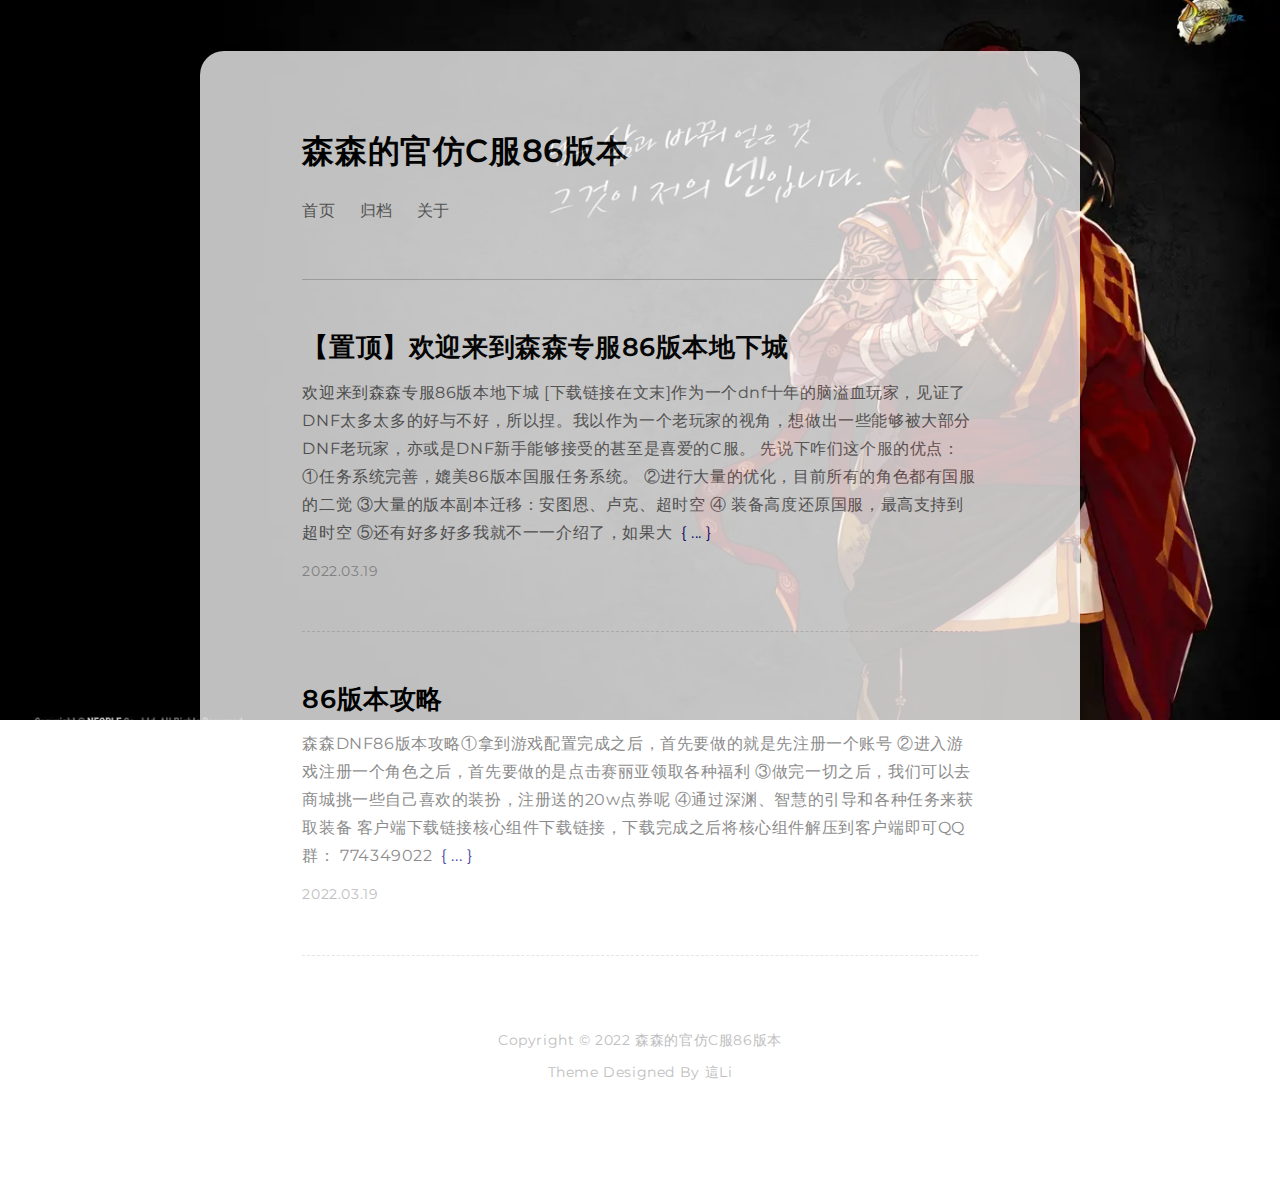
<file: index.html>
<!DOCTYPE html>
<html>
    <head>
    <meta charset="utf-8">
    <meta content="width=device-width, initial-scale=1.0, maximum-scale=1.0, user-scalable=no, viewport-fit=cover" name="viewport" />
    <link rel="alternate icon" type="image/png" href="/img/favicon.png">
    <title>森森的官仿C服86版本 | </title>
    
<link rel="stylesheet" href="/css/reset.css">

    
<link rel="stylesheet" href="/css/style.css">

    
<link rel="stylesheet" href="/css/markdown.css">

    
<link rel="stylesheet" href="/css/fonts.css">

<meta name="generator" content="Hexo 6.1.0"></head>
    <body>
        <div class="paper">
            <div class="paper-main">
                
                    <div class="header">
    <a class="logo" href="/">森森的官仿C服86版本</a>
    <ul class="nav">
        
        <li><a href="/">首页</a></li>
        
        <li><a href="/archives">归档</a></li>
        
        <li><a href="/about">关于</a></li>
        
    </ul>
</div>
                
                <div class="post-list">
    
    <div class="post">
        <a class="post-title" href="/2022/03/19/%E5%AE%A3%E4%BC%A0/">【置顶】欢迎来到森森专服86版本地下城</a>
        <div class="post-except">
            欢迎来到森森专服86版本地下城 [下载链接在文末]作为一个dnf十年的脑溢血玩家，见证了DNF太多太多的好与不好，所以捏。我以作为一个老玩家的视角，想做出一些能够被大部分DNF老玩家，亦或是DNF新手能够接受的甚至是喜爱的C服。  
先说下咋们这个服的优点：  
①任务系统完善，媲美86版本国服任务系统。 
②进行大量的优化，目前所有的角色都有国服的二觉
③大量的版本副本迁移：安图恩、卢克、超时空
④ 装备高度还原国服，最高支持到超时空
⑤还有好多好多我就不一一介绍了，如果大
            <a class="read-more" href="/2022/03/19/%E5%AE%A3%E4%BC%A0/"> ... </a>
        </div>
        <div class="post-date">2022.03.19</div>
    </div>
    
    <div class="post">
        <a class="post-title" href="/2022/03/19/%E6%94%BB%E7%95%A5/">86版本攻略</a>
        <div class="post-except">
            森森DNF86版本攻略①拿到游戏配置完成之后，首先要做的就是先注册一个账号
②进入游戏注册一个角色之后，首先要做的是点击赛丽亚领取各种福利

 

③做完一切之后，我们可以去商城挑一些自己喜欢的装扮，注册送的20w点券呢
④通过深渊、智慧的引导和各种任务来获取装备

客户端下载链接核心组件下载链接，下载完成之后将核心组件解压到客户端即可QQ群： 774349022
            <a class="read-more" href="/2022/03/19/%E6%94%BB%E7%95%A5/"> ... </a>
        </div>
        <div class="post-date">2022.03.19</div>
    </div>
    
</div>

                <div class="footer">
    <span>Copyright © 2022 森森的官仿C服86版本</span>
    <span>Theme Designed By <a target="_blank" href="https://zheli.design/one-paper">這Li</a></span>
</div>


<link rel="stylesheet" href="/css/a11y-dark.min.css">


<script src="/js/highlight.min.js"></script>


<script src="/js/highlightjs-line-numbers.js"></script>


<script>
    hljs.initHighlightingOnLoad();
    hljs.initLineNumbersOnLoad();
</script>

            </div>
        </div>
    </body>
</html>
</file>
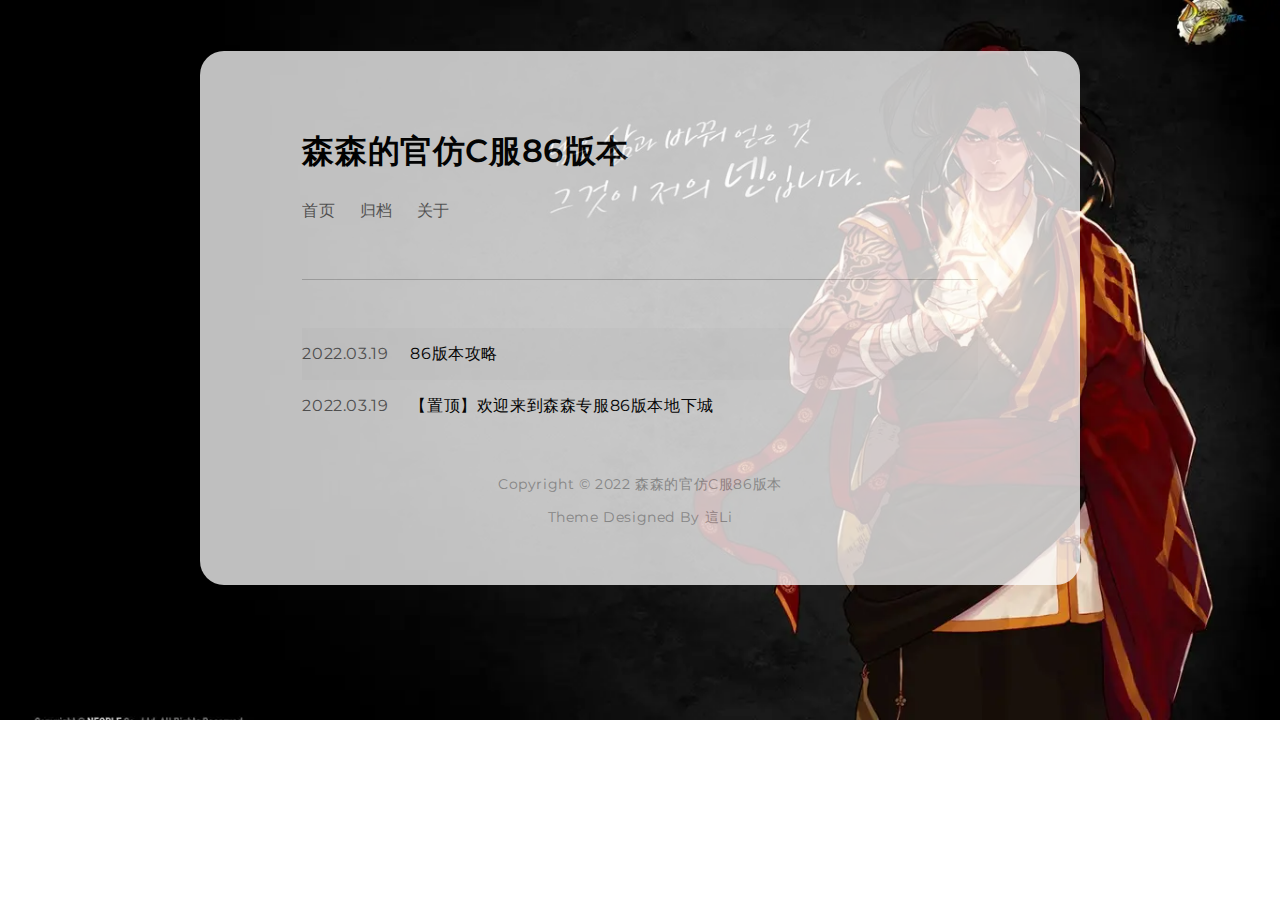
<file: archives/index.html>
<!DOCTYPE html>
<html>
    <head>
    <meta charset="utf-8">
    <meta content="width=device-width, initial-scale=1.0, maximum-scale=1.0, user-scalable=no, viewport-fit=cover" name="viewport" />
    <link rel="alternate icon" type="image/png" href="/img/favicon.png">
    <title>森森的官仿C服86版本 | </title>
    
<link rel="stylesheet" href="/css/reset.css">

    
<link rel="stylesheet" href="/css/style.css">

    
<link rel="stylesheet" href="/css/markdown.css">

    
<link rel="stylesheet" href="/css/fonts.css">

<meta name="generator" content="Hexo 6.1.0"></head>
    <body>
        <div class="paper">
            <div class="paper-main">
                
                    <div class="header">
    <a class="logo" href="/">森森的官仿C服86版本</a>
    <ul class="nav">
        
        <li><a href="/">首页</a></li>
        
        <li><a href="/archives">归档</a></li>
        
        <li><a href="/about">关于</a></li>
        
    </ul>
</div>
                
                <div class="archive-list">
    <ul class="archive">
        
        <li>
            <span class="archive-date">2022.03.19</span>
            <div class="archive-main">
                <a class="archive-title" href="/2022/03/19/%E6%94%BB%E7%95%A5/">86版本攻略</a>
                <!-- <a class="read-more" href="/2022/03/19/%E6%94%BB%E7%95%A5/"> ... </a> -->
            </div>
        </li>
        
        <li>
            <span class="archive-date">2022.03.19</span>
            <div class="archive-main">
                <a class="archive-title" href="/2022/03/19/%E5%AE%A3%E4%BC%A0/">【置顶】欢迎来到森森专服86版本地下城</a>
                <!-- <a class="read-more" href="/2022/03/19/%E5%AE%A3%E4%BC%A0/"> ... </a> -->
            </div>
        </li>
        
    </ul>
</div>

                <div class="footer">
    <span>Copyright © 2022 森森的官仿C服86版本</span>
    <span>Theme Designed By <a target="_blank" href="https://zheli.design/one-paper">這Li</a></span>
</div>


<link rel="stylesheet" href="/css/a11y-dark.min.css">


<script src="/js/highlight.min.js"></script>


<script src="/js/highlightjs-line-numbers.js"></script>


<script>
    hljs.initHighlightingOnLoad();
    hljs.initLineNumbersOnLoad();
</script>

            </div>
        </div>
    </body>
</html>
</file>
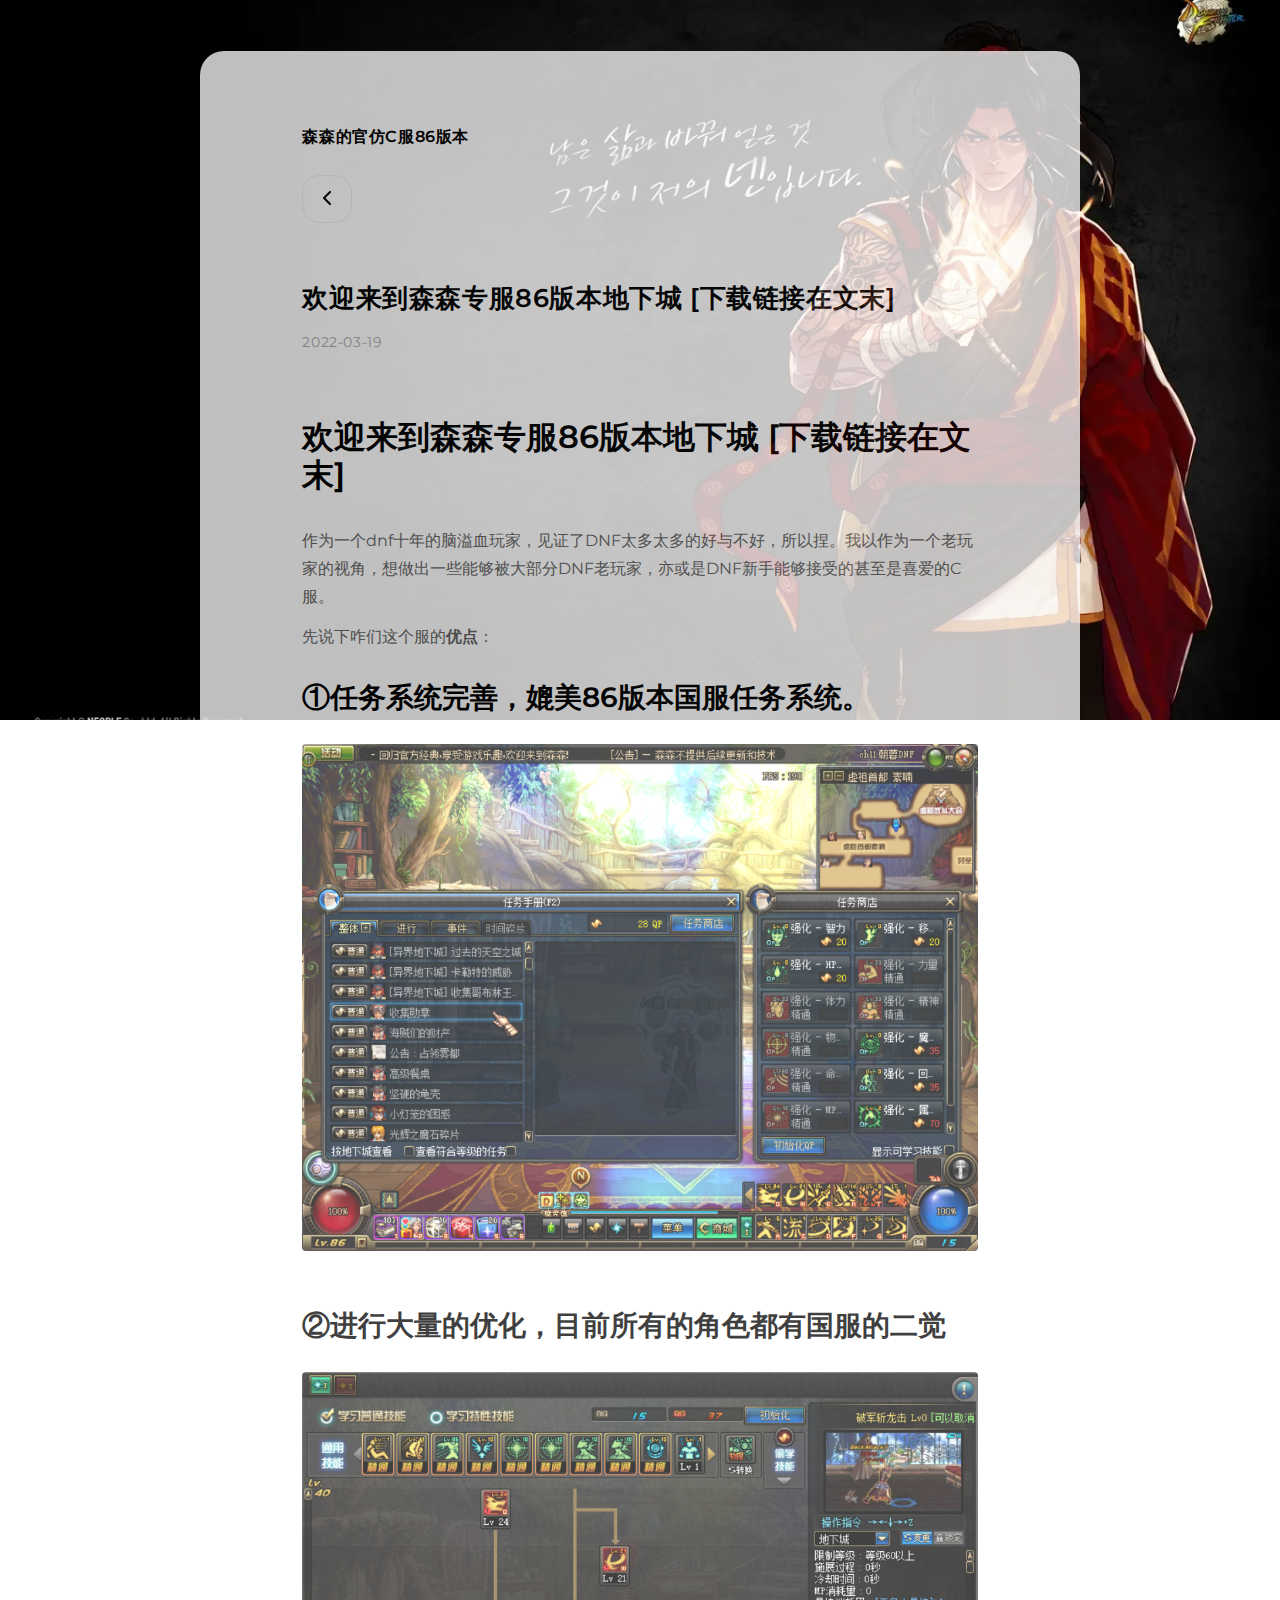
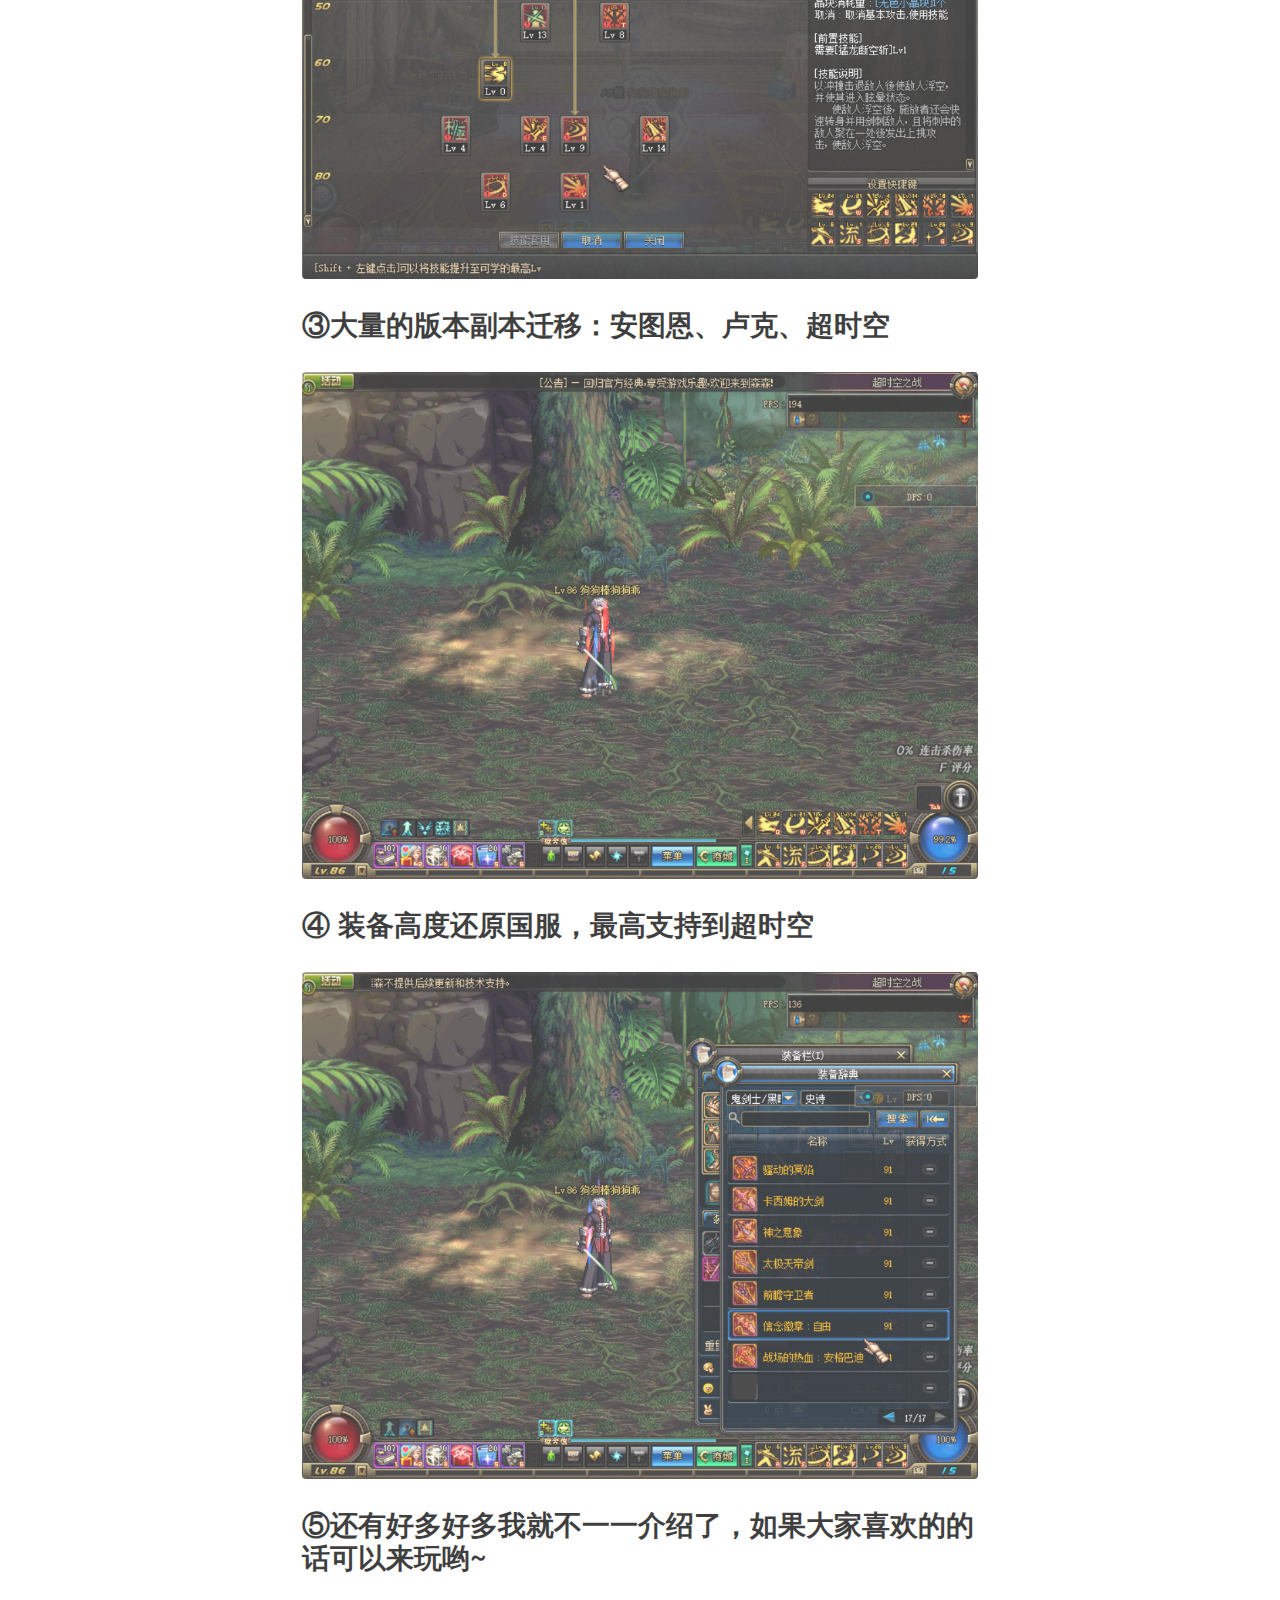
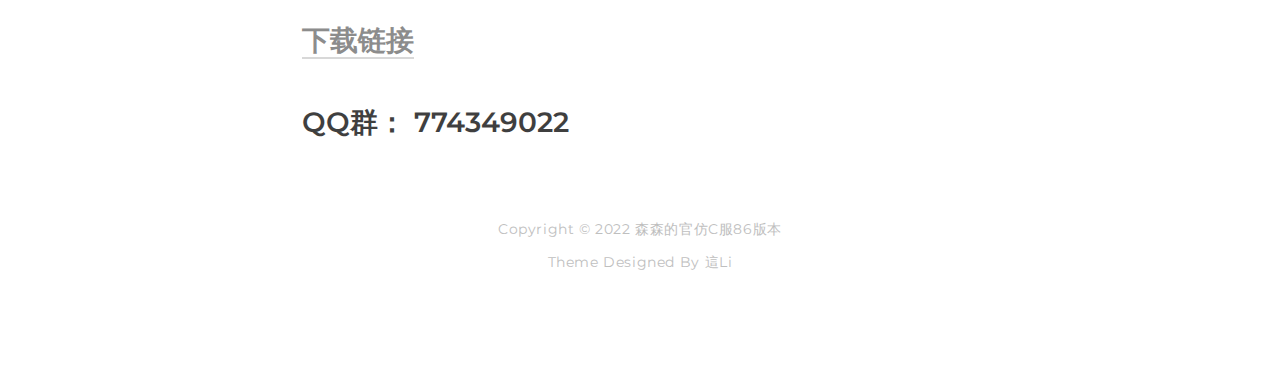
<file: 2022/03/19/DNF/index.html>
<!DOCTYPE html>
<html>
    <head>
    <meta charset="utf-8">
    <meta content="width=device-width, initial-scale=1.0, maximum-scale=1.0, user-scalable=no, viewport-fit=cover" name="viewport" />
    <link rel="alternate icon" type="image/png" href="/img/favicon.png">
    <title>森森的官仿C服86版本 | </title>
    
<link rel="stylesheet" href="/css/reset.css">

    
<link rel="stylesheet" href="/css/style.css">

    
<link rel="stylesheet" href="/css/markdown.css">

    
<link rel="stylesheet" href="/css/fonts.css">

<meta name="generator" content="Hexo 6.1.0"></head>
    <body>
        <div class="paper">
            <div class="paper-main">
                
                    <div class="post-header">
    <a class="logo" href="/">森森的官仿C服86版本</a>
    <a class="go-home" href="/">
        <svg width="8" height="14" viewBox="0 0 8 14">
            <path d="M7 1L1 7l6 6" stroke="#000" stroke-width="2" fill="none" fill-rule="evenodd" stroke-linecap="round" stroke-linejoin="round"/>
        </svg>
    </a>
</div>
                
                <div class="post-main">

    
        <div class="post-main-title">
            欢迎来到森森专服86版本地下城 [下载链接在文末]
        </div>
        <div class="post-meta">
            2022-03-19
        </div>
    

    <div class="post-md">
        <h2 id="欢迎来到森森专服86版本地下城-下载链接在文末"><a href="#欢迎来到森森专服86版本地下城-下载链接在文末" class="headerlink" title="欢迎来到森森专服86版本地下城 [下载链接在文末]"></a>欢迎来到森森专服86版本地下城 [下载链接在文末]</h2><p>作为一个dnf十年的脑溢血玩家，见证了DNF太多太多的好与不好，所以捏。我以作为一个老玩家的视角，想做出一些能够被大部分DNF老玩家，亦或是DNF新手能够接受的甚至是喜爱的C服。  </p>
<p>先说下咋们这个服的<strong>优点</strong>：  </p>
<h3 id="①任务系统完善，媲美86版本国服任务系统。"><a href="#①任务系统完善，媲美86版本国服任务系统。" class="headerlink" title="①任务系统完善，媲美86版本国服任务系统。"></a>①任务系统完善，媲美86版本国服任务系统。</h3><p><img src="/../image/16.png"> </p>
<h3 id="②进行大量的优化，目前所有的角色都有国服的二觉"><a href="#②进行大量的优化，目前所有的角色都有国服的二觉" class="headerlink" title="②进行大量的优化，目前所有的角色都有国服的二觉"></a>②进行大量的优化，目前所有的角色都有国服的二觉</h3><p><img src="/../image/17.png"></p>
<h3 id="③大量的版本副本迁移：安图恩、卢克、超时空"><a href="#③大量的版本副本迁移：安图恩、卢克、超时空" class="headerlink" title="③大量的版本副本迁移：安图恩、卢克、超时空"></a>③大量的版本副本迁移：安图恩、卢克、超时空</h3><p><img src="/../image/18.png"></p>
<h3 id="④-装备高度还原国服，最高支持到超时空"><a href="#④-装备高度还原国服，最高支持到超时空" class="headerlink" title="④ 装备高度还原国服，最高支持到超时空"></a>④ 装备高度还原国服，最高支持到超时空</h3><p><img src="/../image/19.png"></p>
<h3 id="⑤还有好多好多我就不一一介绍了，如果大家喜欢的的话可以来玩哟"><a href="#⑤还有好多好多我就不一一介绍了，如果大家喜欢的的话可以来玩哟" class="headerlink" title="⑤还有好多好多我就不一一介绍了，如果大家喜欢的的话可以来玩哟~"></a>⑤还有好多好多我就不一一介绍了，如果大家喜欢的的话可以来玩哟~</h3><h3 id="下载链接"><a href="#下载链接" class="headerlink" title="下载链接"></a><a href="">下载链接</a></h3><h3 id="QQ群：-774349022"><a href="#QQ群：-774349022" class="headerlink" title="QQ群： 774349022"></a>QQ群： 774349022</h3>
    </div>

</div>
                <div class="footer">
    <span>Copyright © 2022 森森的官仿C服86版本</span>
    <span>Theme Designed By <a target="_blank" href="https://zheli.design/one-paper">這Li</a></span>
</div>


<link rel="stylesheet" href="/css/a11y-dark.min.css">


<script src="/js/highlight.min.js"></script>


<script src="/js/highlightjs-line-numbers.js"></script>


<script>
    hljs.initHighlightingOnLoad();
    hljs.initLineNumbersOnLoad();
</script>

            </div>
        </div>
    </body>
</html>
</file>
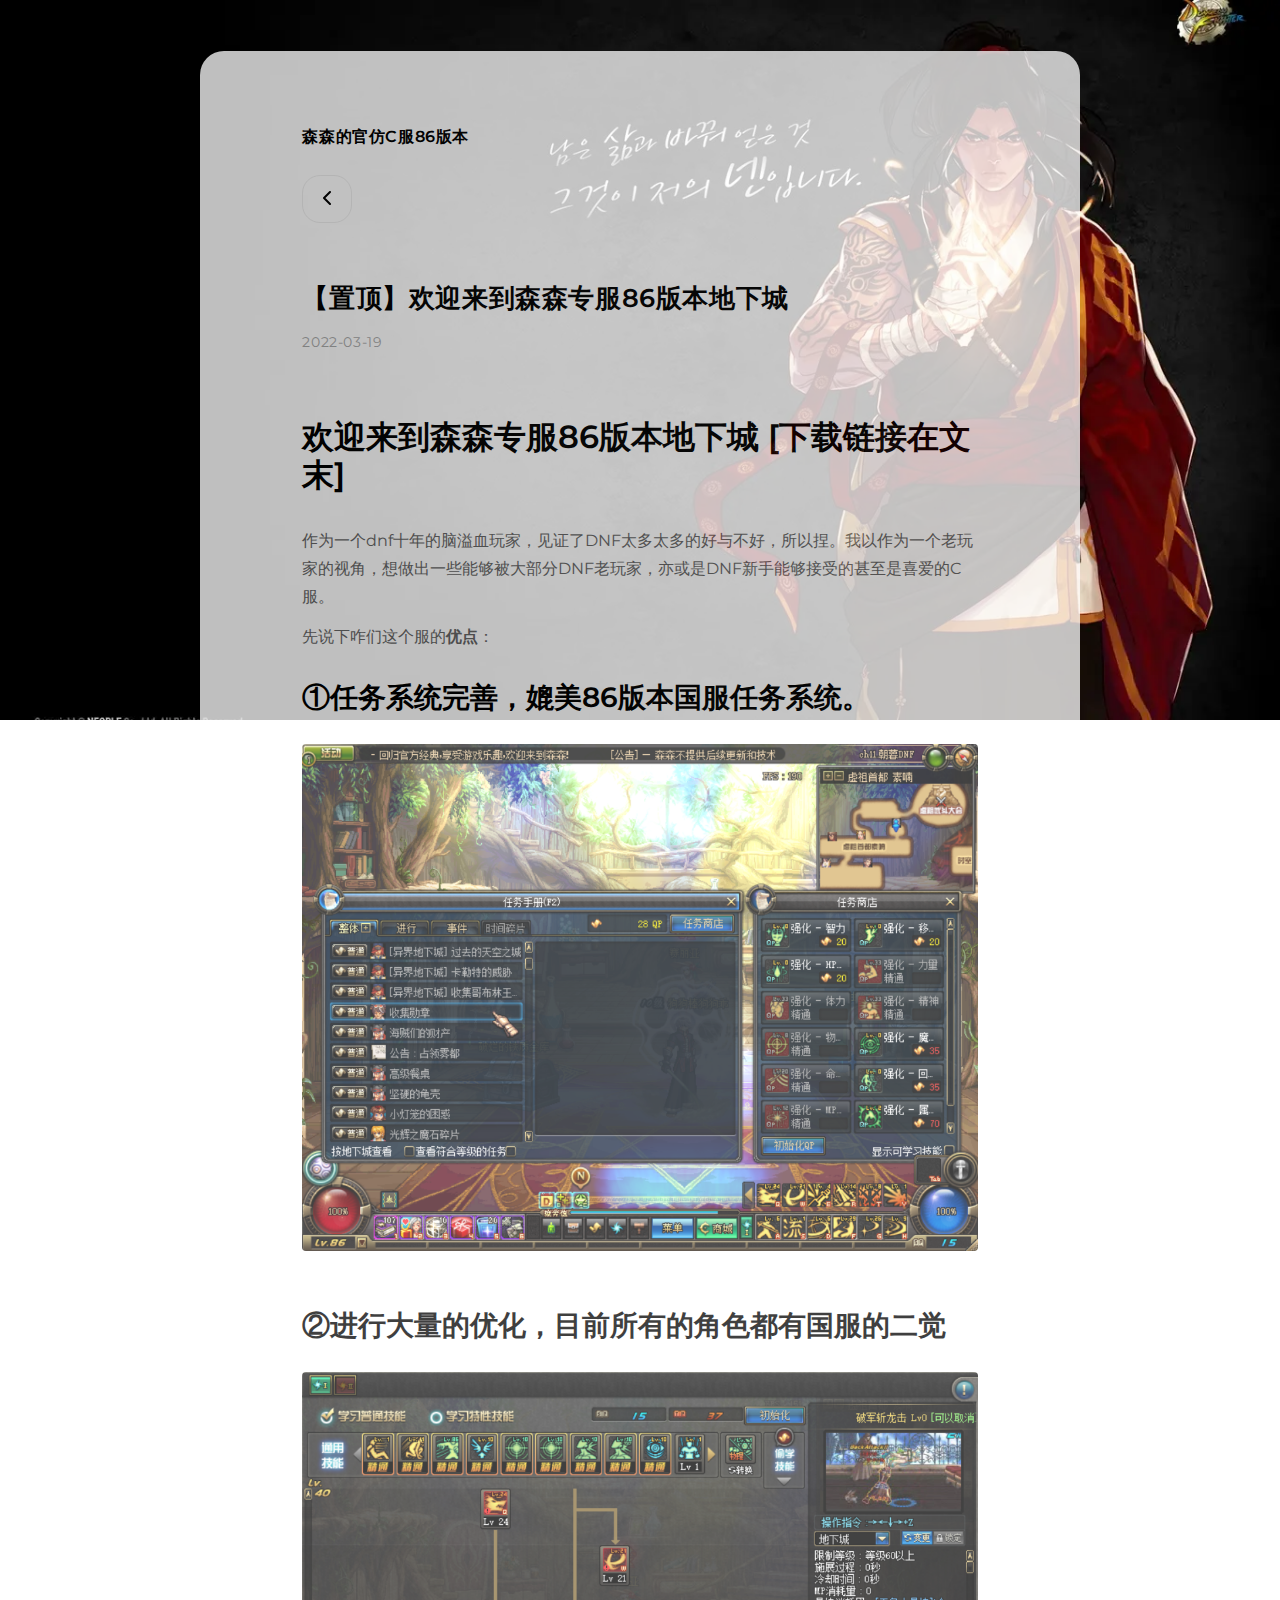
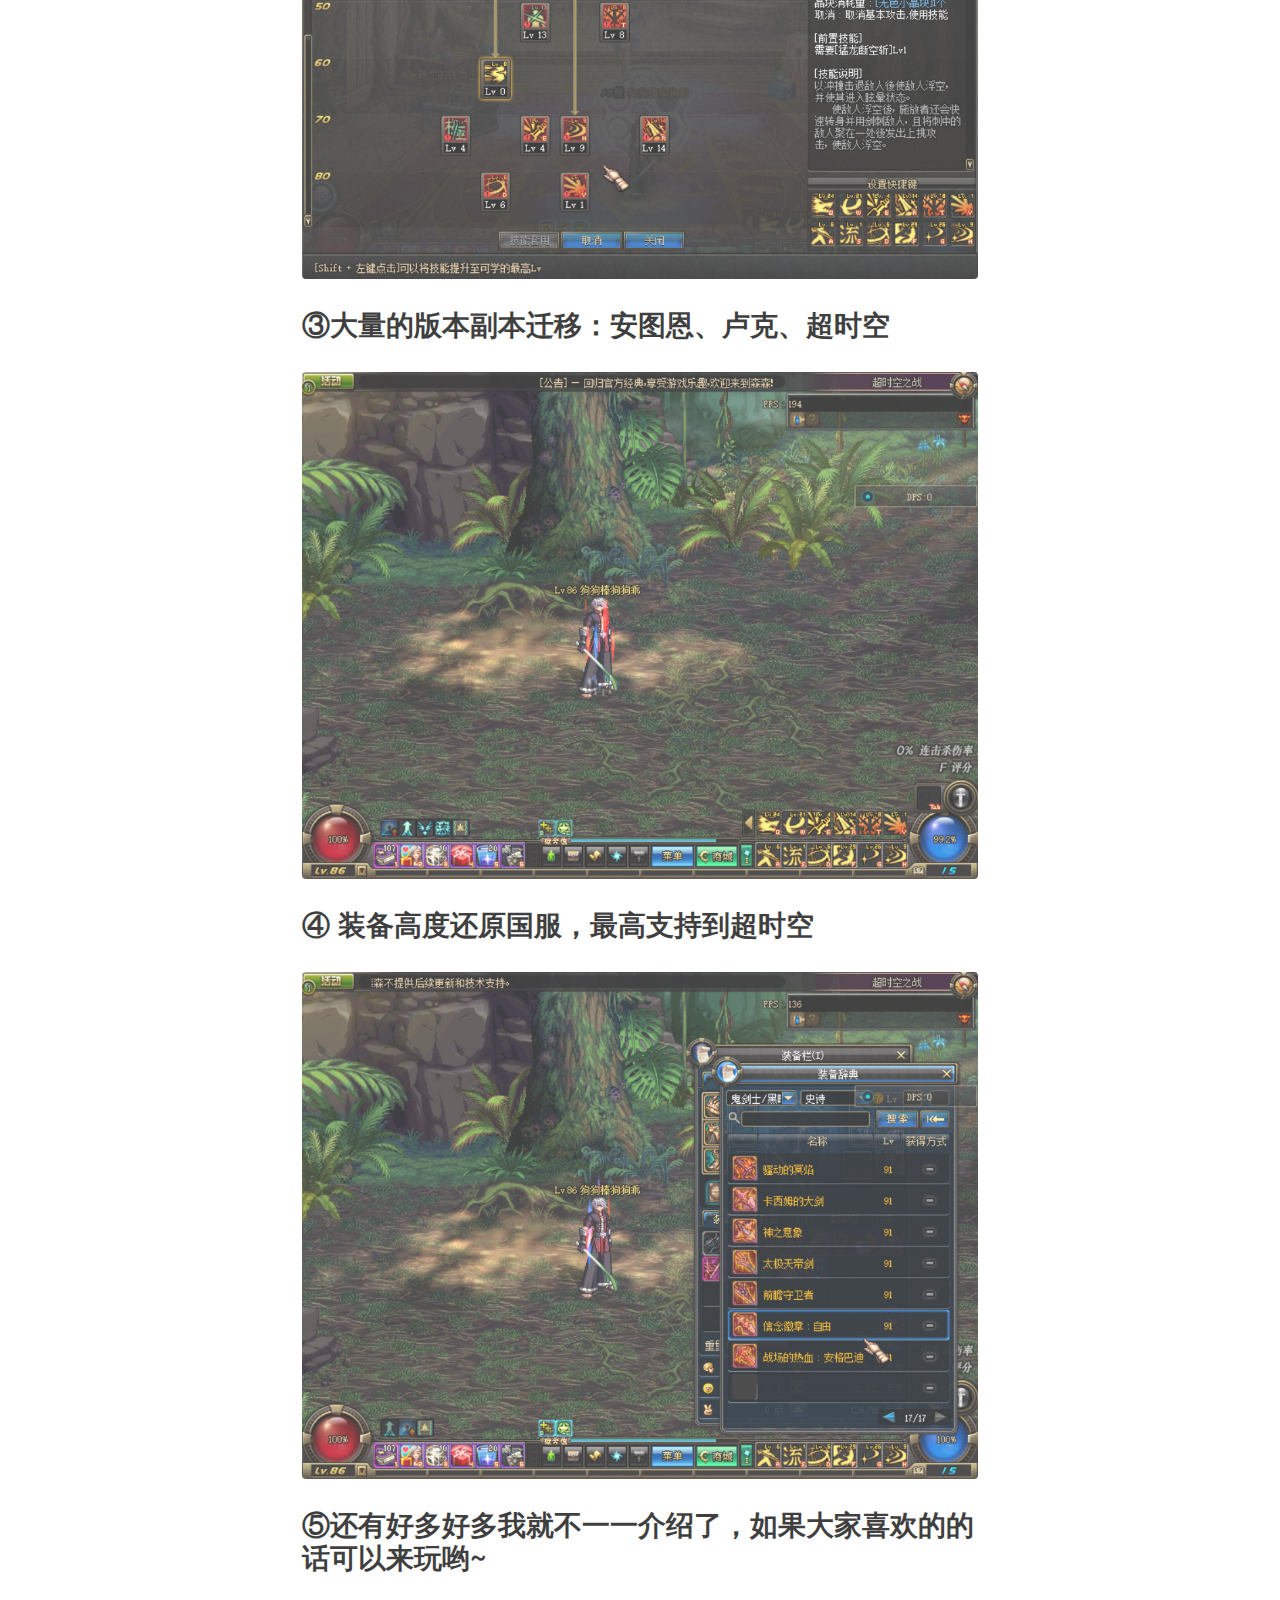
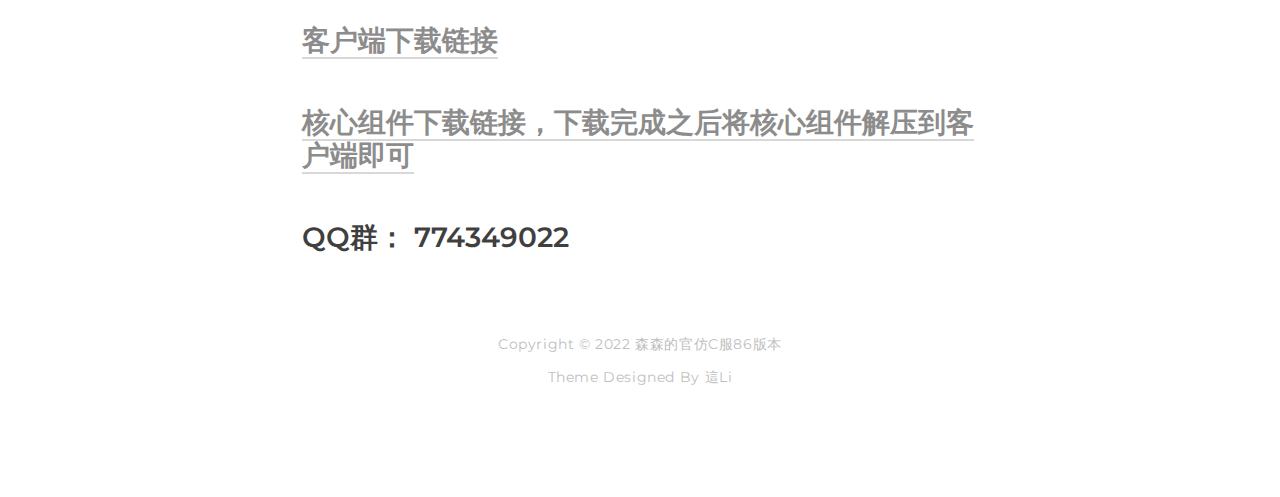
<file: 2022/03/19/宣传/index.html>
<!DOCTYPE html>
<html>
    <head>
    <meta charset="utf-8">
    <meta content="width=device-width, initial-scale=1.0, maximum-scale=1.0, user-scalable=no, viewport-fit=cover" name="viewport" />
    <link rel="alternate icon" type="image/png" href="/img/favicon.png">
    <title>森森的官仿C服86版本 | </title>
    
<link rel="stylesheet" href="/css/reset.css">

    
<link rel="stylesheet" href="/css/style.css">

    
<link rel="stylesheet" href="/css/markdown.css">

    
<link rel="stylesheet" href="/css/fonts.css">

<meta name="generator" content="Hexo 6.1.0"></head>
    <body>
        <div class="paper">
            <div class="paper-main">
                
                    <div class="post-header">
    <a class="logo" href="/">森森的官仿C服86版本</a>
    <a class="go-home" href="/">
        <svg width="8" height="14" viewBox="0 0 8 14">
            <path d="M7 1L1 7l6 6" stroke="#000" stroke-width="2" fill="none" fill-rule="evenodd" stroke-linecap="round" stroke-linejoin="round"/>
        </svg>
    </a>
</div>
                
                <div class="post-main">

    
        <div class="post-main-title">
            【置顶】欢迎来到森森专服86版本地下城
        </div>
        <div class="post-meta">
            2022-03-19
        </div>
    

    <div class="post-md">
        <h2 id="欢迎来到森森专服86版本地下城-下载链接在文末"><a href="#欢迎来到森森专服86版本地下城-下载链接在文末" class="headerlink" title="欢迎来到森森专服86版本地下城 [下载链接在文末]"></a>欢迎来到森森专服86版本地下城 [下载链接在文末]</h2><p>作为一个dnf十年的脑溢血玩家，见证了DNF太多太多的好与不好，所以捏。我以作为一个老玩家的视角，想做出一些能够被大部分DNF老玩家，亦或是DNF新手能够接受的甚至是喜爱的C服。  </p>
<p>先说下咋们这个服的<strong>优点</strong>：  </p>
<h3 id="①任务系统完善，媲美86版本国服任务系统。"><a href="#①任务系统完善，媲美86版本国服任务系统。" class="headerlink" title="①任务系统完善，媲美86版本国服任务系统。"></a>①任务系统完善，媲美86版本国服任务系统。</h3><p><img src="/../image/16.png"> </p>
<h3 id="②进行大量的优化，目前所有的角色都有国服的二觉"><a href="#②进行大量的优化，目前所有的角色都有国服的二觉" class="headerlink" title="②进行大量的优化，目前所有的角色都有国服的二觉"></a>②进行大量的优化，目前所有的角色都有国服的二觉</h3><p><img src="/../image/17.png"></p>
<h3 id="③大量的版本副本迁移：安图恩、卢克、超时空"><a href="#③大量的版本副本迁移：安图恩、卢克、超时空" class="headerlink" title="③大量的版本副本迁移：安图恩、卢克、超时空"></a>③大量的版本副本迁移：安图恩、卢克、超时空</h3><p><img src="/../image/18.png"></p>
<h3 id="④-装备高度还原国服，最高支持到超时空"><a href="#④-装备高度还原国服，最高支持到超时空" class="headerlink" title="④ 装备高度还原国服，最高支持到超时空"></a>④ 装备高度还原国服，最高支持到超时空</h3><p><img src="/../image/19.png"></p>
<h3 id="⑤还有好多好多我就不一一介绍了，如果大家喜欢的的话可以来玩哟"><a href="#⑤还有好多好多我就不一一介绍了，如果大家喜欢的的话可以来玩哟" class="headerlink" title="⑤还有好多好多我就不一一介绍了，如果大家喜欢的的话可以来玩哟~"></a>⑤还有好多好多我就不一一介绍了，如果大家喜欢的的话可以来玩哟~</h3><h3 id="客户端下载链接"><a href="#客户端下载链接" class="headerlink" title="客户端下载链接"></a><a target="_blank" rel="noopener" href="https://www.123pan.com/s/HiGRVv-XG8Nd">客户端下载链接</a></h3><h3 id="核心组件下载链接，下载完成之后将核心组件解压到客户端即可"><a href="#核心组件下载链接，下载完成之后将核心组件解压到客户端即可" class="headerlink" title="核心组件下载链接，下载完成之后将核心组件解压到客户端即可"></a><a target="_blank" rel="noopener" href="https://www.123pan.com/s/HiGRVv-GG8Nd">核心组件下载链接，下载完成之后将核心组件解压到客户端即可</a></h3><h3 id="QQ群：-774349022"><a href="#QQ群：-774349022" class="headerlink" title="QQ群： 774349022"></a>QQ群： 774349022</h3>
    </div>

</div>
                <div class="footer">
    <span>Copyright © 2022 森森的官仿C服86版本</span>
    <span>Theme Designed By <a target="_blank" href="https://zheli.design/one-paper">這Li</a></span>
</div>


<link rel="stylesheet" href="/css/a11y-dark.min.css">


<script src="/js/highlight.min.js"></script>


<script src="/js/highlightjs-line-numbers.js"></script>


<script>
    hljs.initHighlightingOnLoad();
    hljs.initLineNumbersOnLoad();
</script>

            </div>
        </div>
    </body>
</html>
</file>
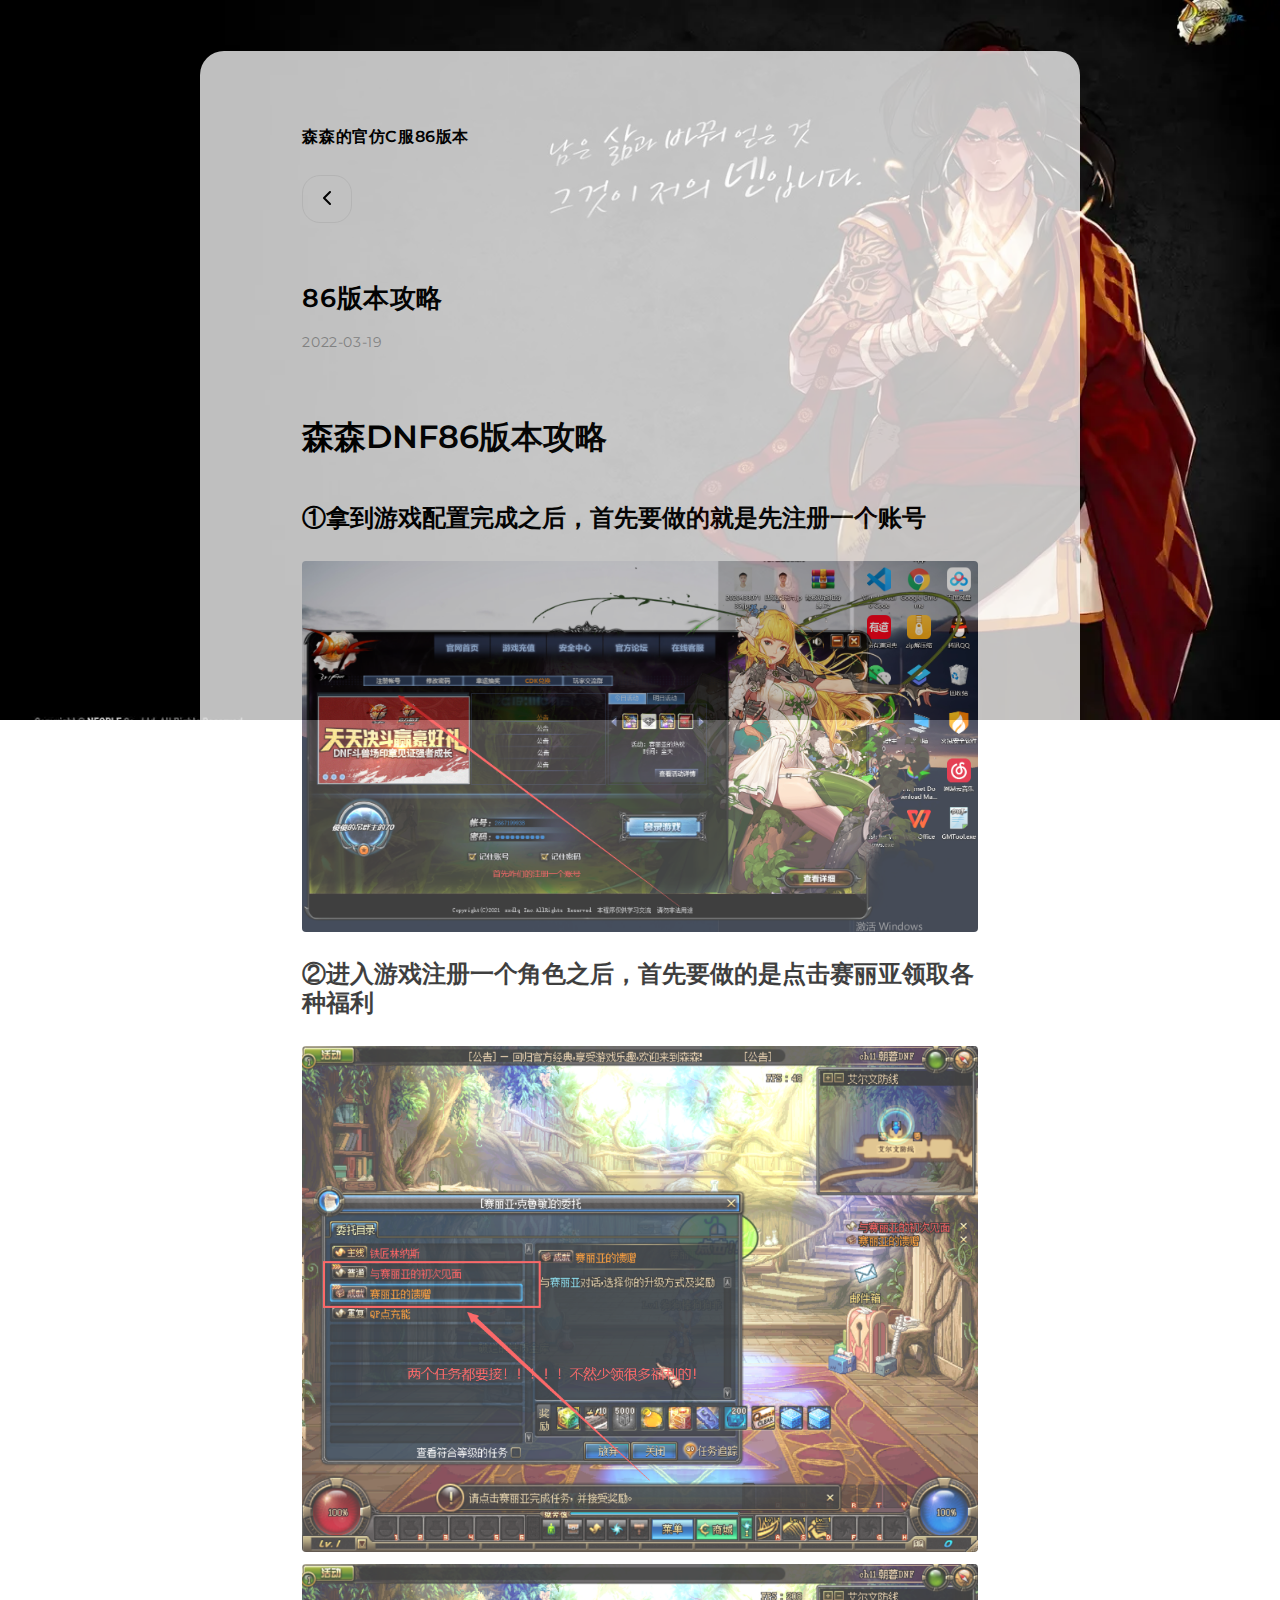
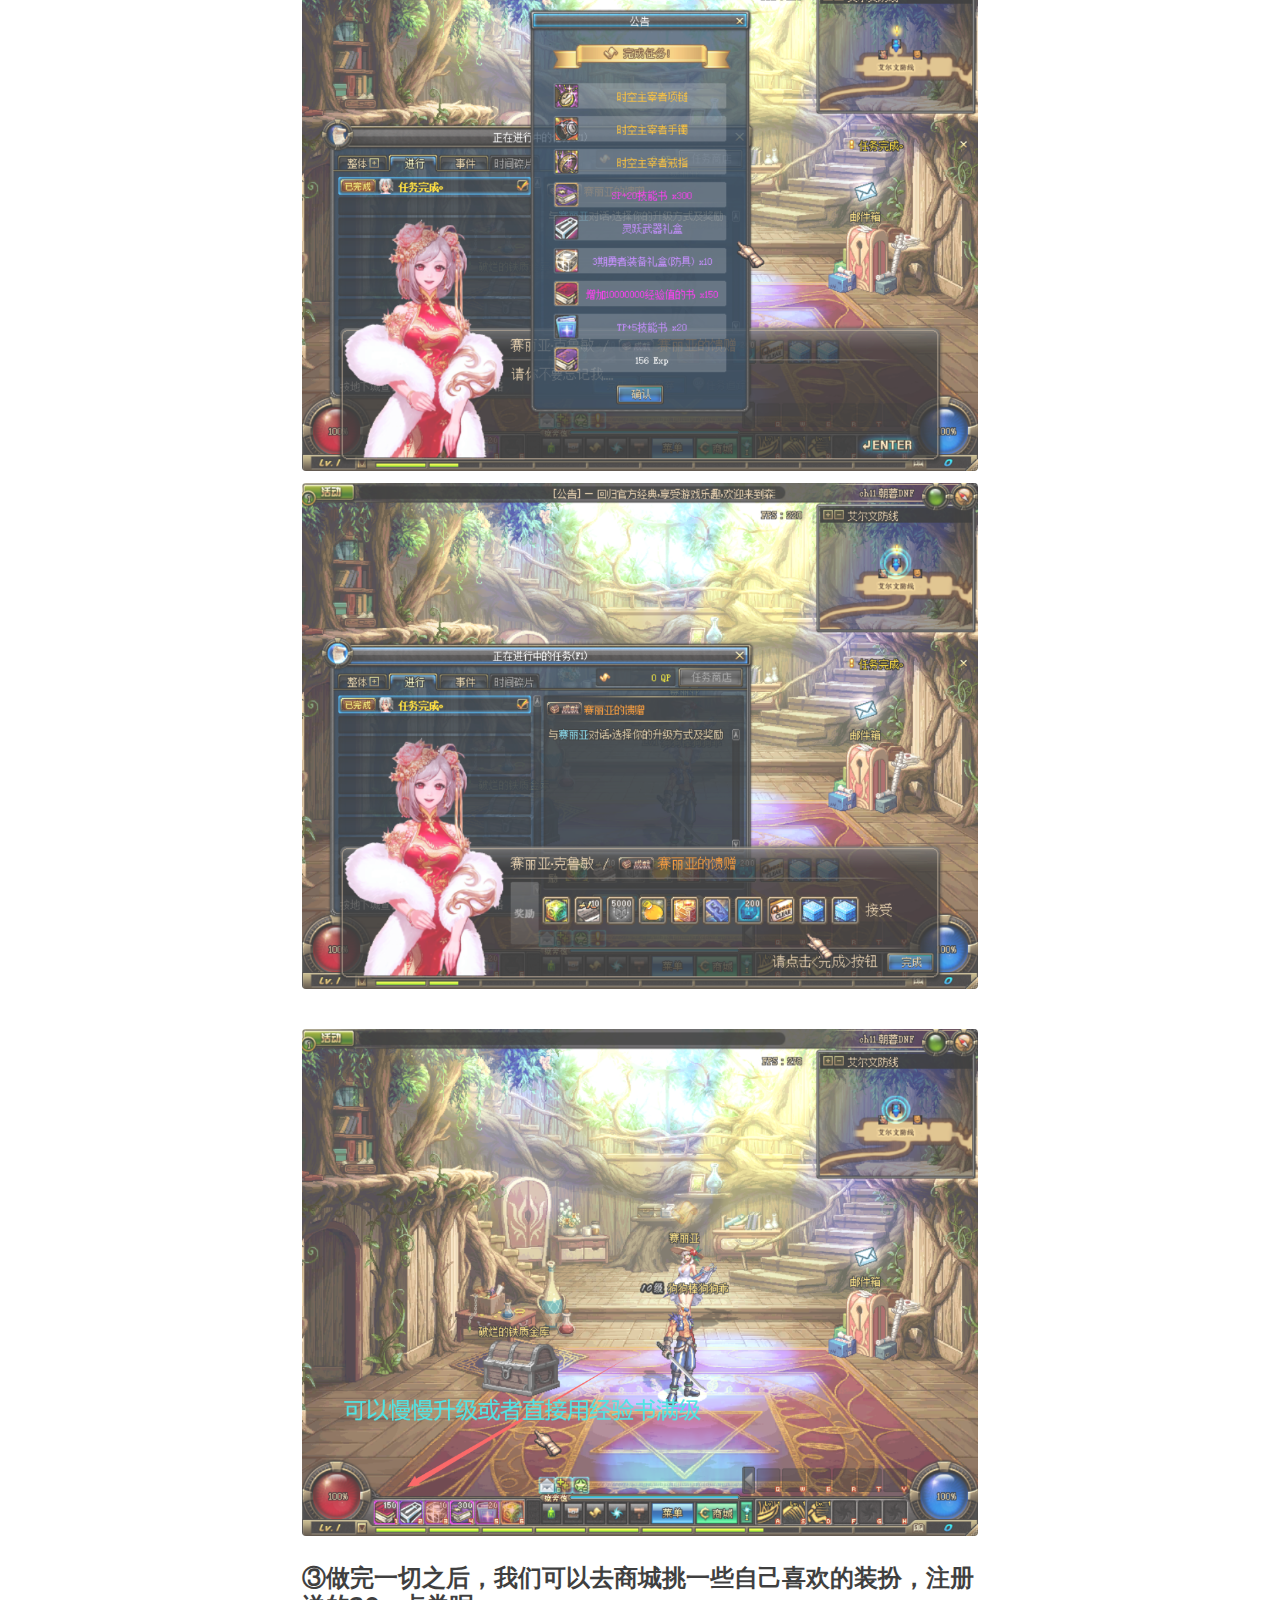
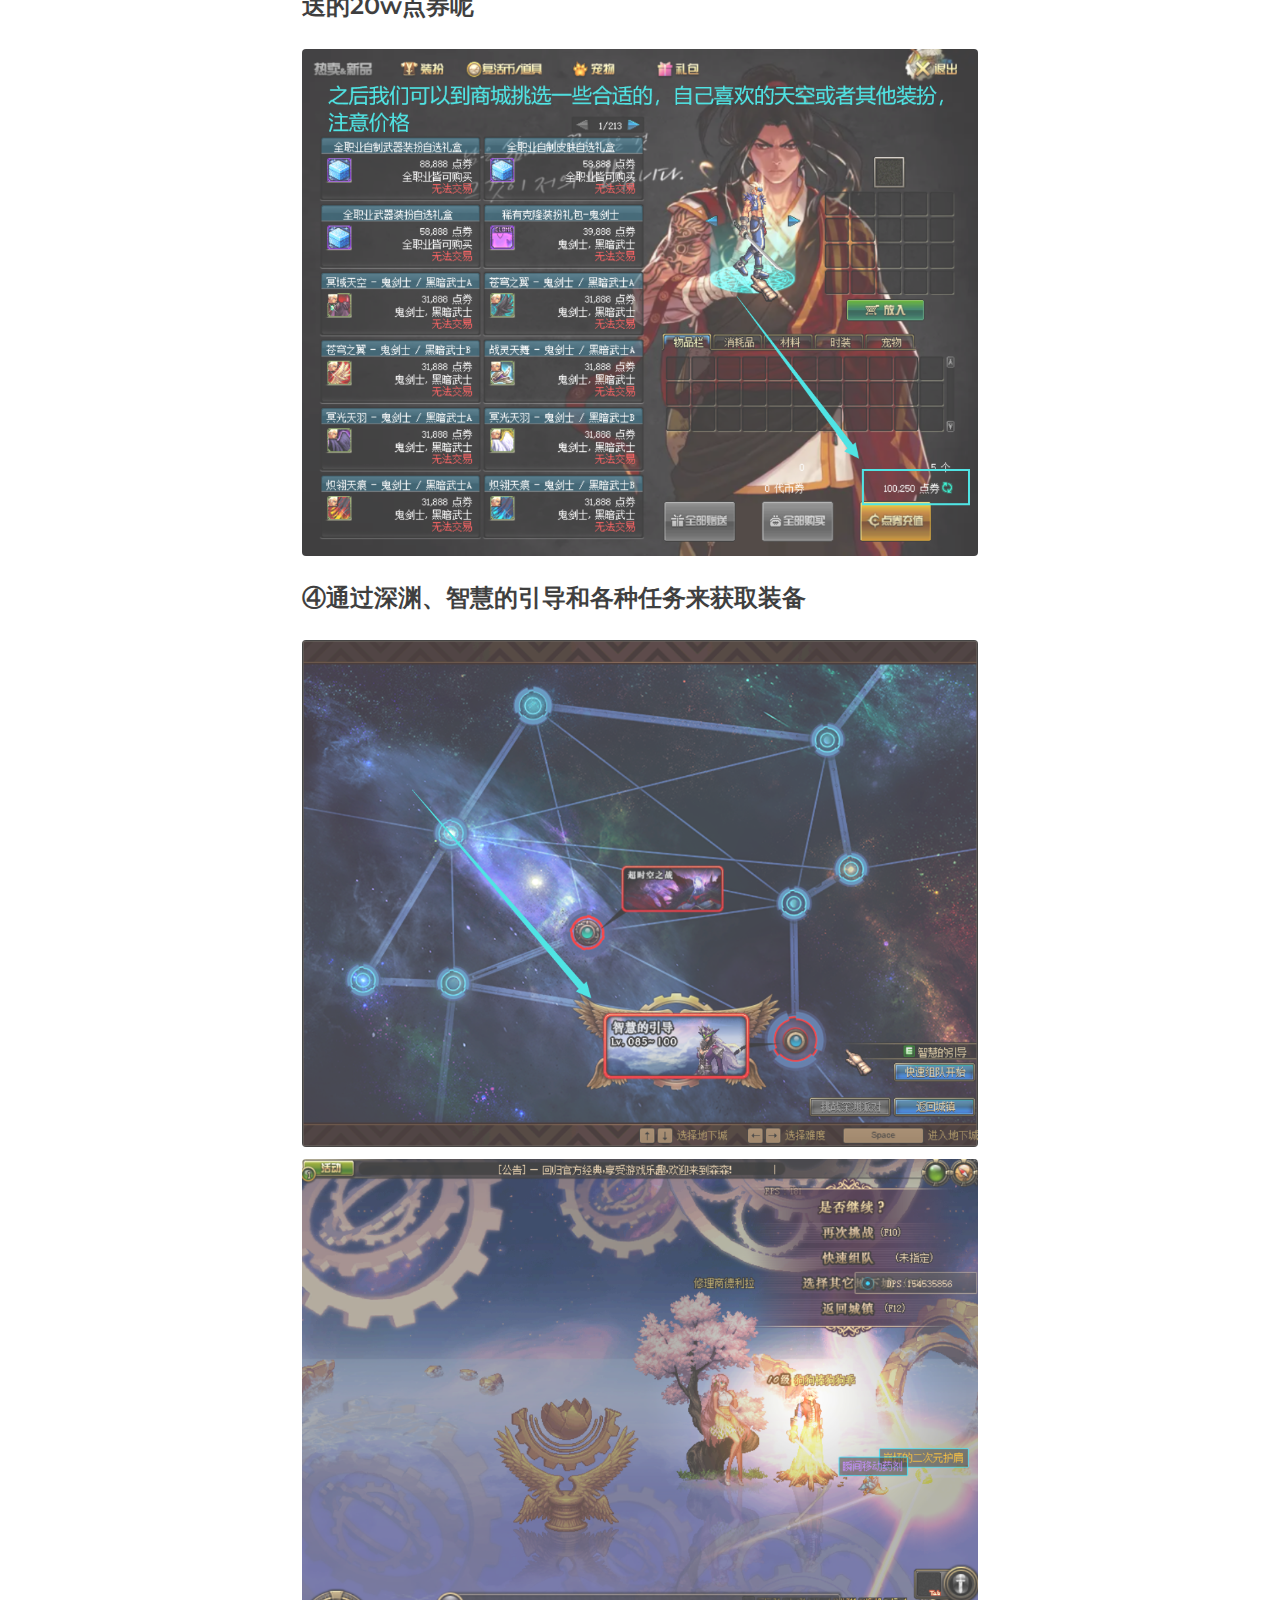
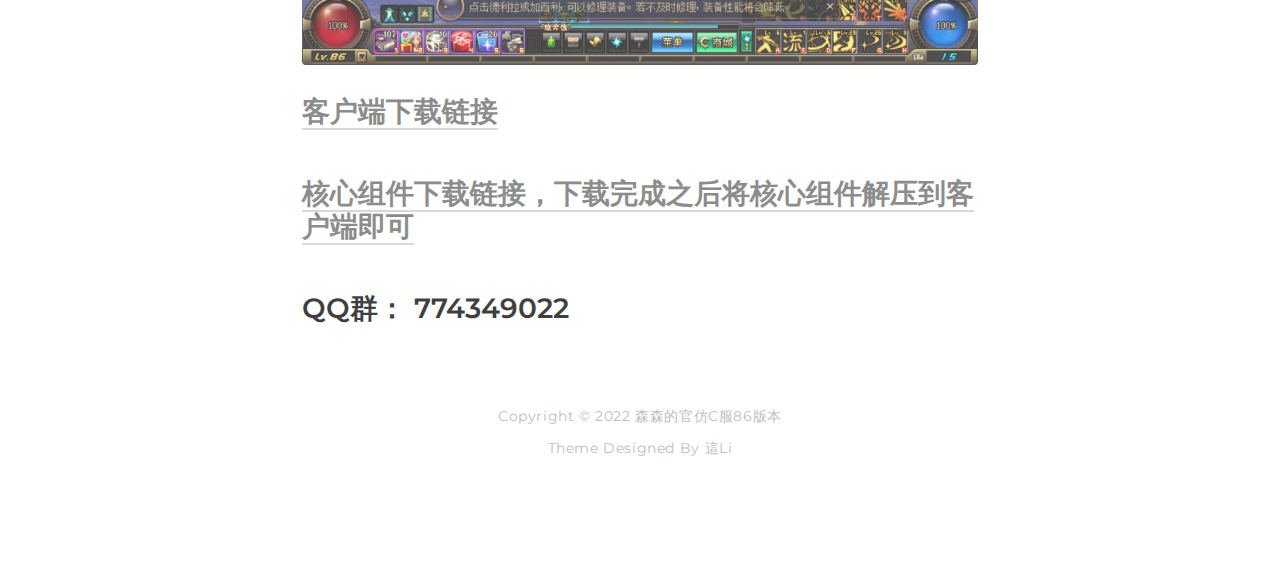
<file: 2022/03/19/攻略/index.html>
<!DOCTYPE html>
<html>
    <head>
    <meta charset="utf-8">
    <meta content="width=device-width, initial-scale=1.0, maximum-scale=1.0, user-scalable=no, viewport-fit=cover" name="viewport" />
    <link rel="alternate icon" type="image/png" href="/img/favicon.png">
    <title>森森的官仿C服86版本 | </title>
    
<link rel="stylesheet" href="/css/reset.css">

    
<link rel="stylesheet" href="/css/style.css">

    
<link rel="stylesheet" href="/css/markdown.css">

    
<link rel="stylesheet" href="/css/fonts.css">

<meta name="generator" content="Hexo 6.1.0"></head>
    <body>
        <div class="paper">
            <div class="paper-main">
                
                    <div class="post-header">
    <a class="logo" href="/">森森的官仿C服86版本</a>
    <a class="go-home" href="/">
        <svg width="8" height="14" viewBox="0 0 8 14">
            <path d="M7 1L1 7l6 6" stroke="#000" stroke-width="2" fill="none" fill-rule="evenodd" stroke-linecap="round" stroke-linejoin="round"/>
        </svg>
    </a>
</div>
                
                <div class="post-main">

    
        <div class="post-main-title">
            86版本攻略
        </div>
        <div class="post-meta">
            2022-03-19
        </div>
    

    <div class="post-md">
        <h2 id="森森DNF86版本攻略"><a href="#森森DNF86版本攻略" class="headerlink" title="森森DNF86版本攻略"></a>森森DNF86版本攻略</h2><h4 id="①拿到游戏配置完成之后，首先要做的就是先注册一个账号"><a href="#①拿到游戏配置完成之后，首先要做的就是先注册一个账号" class="headerlink" title="①拿到游戏配置完成之后，首先要做的就是先注册一个账号"></a>①拿到游戏配置完成之后，首先要做的就是先注册一个账号</h4><p><img src="/../image/1.png"></p>
<h4 id="②进入游戏注册一个角色之后，首先要做的是点击赛丽亚领取各种福利"><a href="#②进入游戏注册一个角色之后，首先要做的是点击赛丽亚领取各种福利" class="headerlink" title="②进入游戏注册一个角色之后，首先要做的是点击赛丽亚领取各种福利"></a>②进入游戏注册一个角色之后，首先要做的是点击赛丽亚领取各种福利</h4><p><img src="/../image/3.png"></p>
<p><img src="/../image/4.png"></p>
<p><img src="/../image/5.png"> </p>
<p><img src="/../image/6.png"></p>
<h4 id="③做完一切之后，我们可以去商城挑一些自己喜欢的装扮，注册送的20w点券呢"><a href="#③做完一切之后，我们可以去商城挑一些自己喜欢的装扮，注册送的20w点券呢" class="headerlink" title="③做完一切之后，我们可以去商城挑一些自己喜欢的装扮，注册送的20w点券呢"></a>③做完一切之后，我们可以去商城挑一些自己喜欢的装扮，注册送的20w点券呢</h4><p><img src="/../image/8.png"></p>
<h4 id="④通过深渊、智慧的引导和各种任务来获取装备"><a href="#④通过深渊、智慧的引导和各种任务来获取装备" class="headerlink" title="④通过深渊、智慧的引导和各种任务来获取装备"></a>④通过深渊、智慧的引导和各种任务来获取装备</h4><p><img src="/../image/15.png"></p>
<p><img src="/../image/13.png"></p>
<h3 id="客户端下载链接"><a href="#客户端下载链接" class="headerlink" title="客户端下载链接"></a><a target="_blank" rel="noopener" href="https://www.123pan.com/s/HiGRVv-XG8Nd">客户端下载链接</a></h3><h3 id="核心组件下载链接，下载完成之后将核心组件解压到客户端即可"><a href="#核心组件下载链接，下载完成之后将核心组件解压到客户端即可" class="headerlink" title="核心组件下载链接，下载完成之后将核心组件解压到客户端即可"></a><a target="_blank" rel="noopener" href="https://www.123pan.com/s/HiGRVv-GG8Nd">核心组件下载链接，下载完成之后将核心组件解压到客户端即可</a></h3><h3 id="QQ群：-774349022"><a href="#QQ群：-774349022" class="headerlink" title="QQ群： 774349022"></a>QQ群： 774349022</h3>
    </div>

</div>
                <div class="footer">
    <span>Copyright © 2022 森森的官仿C服86版本</span>
    <span>Theme Designed By <a target="_blank" href="https://zheli.design/one-paper">這Li</a></span>
</div>


<link rel="stylesheet" href="/css/a11y-dark.min.css">


<script src="/js/highlight.min.js"></script>


<script src="/js/highlightjs-line-numbers.js"></script>


<script>
    hljs.initHighlightingOnLoad();
    hljs.initLineNumbersOnLoad();
</script>

            </div>
        </div>
    </body>
</html>
</file>
<file: css/style.css>
@charset "utf-8";

:root
{
    --font-color-0: #04077e;
    --font-color-1: #000;
    --font-color-2: #666;
    --font-color-3: #aaa;
    --bg-color-1: #eee;
    --line-1: #ccc;
    --line-2: #ddd;
}
p
{
    word-wrap: break-word;
    white-space: pre-wrap;
}

body
{
    font-family: "Montserrat", "SF UI Text", "PingFang SC", "Hiragino Sans GB", "Microsoft YaHei", "Segoe UI", "Helvetica Neue", Helvetica, "Apple Color Emoji", "Segoe UI Emoji", "Segoe UI Symbol", sans-serif;
    font-size: 16px;
    line-height: 1.75;
    letter-spacing: 0.6px;
    color: var(--font-color-2);
    background-image:url("../img/web_bkg_wuji.jpg");
    background-repeat: no-repeat;
    background-size: 100%;
    background-attachment: fixed; 
}
a
{
    text-decoration: none;
    color: var(--font-color-1);
}

.paper
{
    padding: 4vw;
}
.paper-main
{
    width: 100%;
    max-width: 880px;
    margin: 0 auto;
    padding: 72px 8vw 24px;
    background: #fff;
    border-radius: 24px;
    background: #fff;
    filter:alpha(Opacity=80);
    -moz-opacity:0.5;
    opacity: 0.75;
}

.header
{
    padding-bottom: 48px;
    margin-bottom: 48px;
    border-bottom: 1px solid var(--line-1);
    display: flex;
    flex-direction: row;
    flex-wrap: wrap;
    justify-content: flex-start;
    align-content: center;
}
.logo
{
    font-size: 2rem;
    font-weight: 600;
    color: var(--font-color-1);
    margin-bottom: 16px;
    flex: 0 0 100%;
}
.nav
{
    margin: 0 0 4px;
    flex: 0 0 100%;
    display: flex;
    flex-direction: row;
    flex-wrap: wrap;
    justify-content: flex-start;
    align-content: center;
}
.nav li
{
    padding: 2px 0;
    margin-right: 24px;
}
.nav li:last-of-type
{
    margin-right: 0;
}
.nav li a
{
    color: var(--font-color-1);
    opacity: .6;
    transition: opacity ease-in-out .5s;
}
.nav li a:hover
{
    opacity: 1;
    transition: opacity ease-in-out .5s;
}

.post-header
{
    margin-bottom: 48px;
    display: flex;
    flex-direction: row;
    flex-wrap: wrap;
    justify-content: flex-start;
    align-content: center;
}
.post-header .logo
{
    font-size: 1rem;
}
.post-header .go-home
{
    display: block;
    padding: 10px 20px 8px;
    border-radius: 18px;
    background: #fff;
    border: 1px solid #eee;
    margin: 8px 0;
    transition: background ease-in-out .5s;
}
.post-header .go-home:hover
{
    background: var(--bg-color-1);
    transition: background ease-in-out .5s;
}
.post-header .go-home svg
{
    transform: translateX(0);
    transition: transform ease-in-out .5s;
}
.post-header .go-home:hover svg
{
    transform: translateX(-4px);
    transition: transform ease-in-out .5s;
}

.post-list
{
    display: flex;
    flex-direction: column;
    flex-wrap: wrap;
    justify-content: flex-start;
    align-items: stretch;
}
.post
{
    padding-bottom: 48px;
    margin-bottom: 48px;
    border-bottom: 1px dashed var(--line-2);
}
.post-title
{
    display: inline-block;
    font-size: 1.6rem;
    font-weight: 600;
    line-height: 1.5;
    margin-bottom: 12px;
    color: var(--font-color-1);
    /*transition: color ease-in-out .5s;*/
}
.post-title:hover
{
    color: var(--font-color-0);
    transition: color ease-in-out .5s;
}
.post-except
{
    margin-bottom: 12px;
}
.read-more
{
    padding: 0 4px;
    color: var(--font-color-0);   
}
.read-more:before,
.read-more:after
{
    display: inline-block;
    transition: transform ease-in-out .5s;
}
.read-more:before
{
    content: "{ ";
}
.read-more:after
{
    content: " }";
}
.read-more:hover:before
{
    transform: translateX(-4px);
    transition: transform ease-in-out .25s;
}
.read-more:hover:after
{
    transform: translateX(4px);
    transition: transform ease-in-out .25s;
}
.post-date
{
    font-size: 0.875rem;
    color: var(--font-color-3);
}

.paginator
{
    font-size: 0.875rem;
    width: 100%;
    margin: 0 auto 24px;
    display: flex;
    flex-direction: row;
    flex-wrap: wrap;
    justify-content: space-evenly;
    align-items: center;
}
.paginator *
{
    display: block;
    padding: 8px 16px;
    border-radius: 18px;
    background: #fff;
    border: 1px solid #eee;
}
.paginator .space
{
    display: block;
    padding: 8px 16px;
    border-radius: 18px;
    background: #fff;
    border: none;
}
.paginator a
{
    margin: 4px;
    color: var(--font-color-2);
    transition: color ease-in-out .5s;
}
.paginator a:hover
{
    color: var(--font-color-0);
    transition: color ease-in-out .5s;
}
.paginator .current
{
    color: var(--font-color-0);
    border: 1px solid var(--font-color-0);
}

.footer
{
    padding: 24px 0;
    font-size: 0.875rem;
    color: var(--font-color-3);
    display: flex;
    flex-direction: column;
    flex-wrap: nowrap;
    justify-content: flex-start;
    align-content: center;
}
.footer span
{
    text-align: center;
    margin-bottom: 8px;
}
.footer a
{
    color: var(--font-color-3);
    transition: color ease-in-out .5s;
}
.footer a:hover
{
    color: var(--font-color-0);
    transition: color ease-in-out .5s;
}

.post-main
{
    display: flex;
    flex-direction: row;
    flex-wrap: wrap;
    justify-content: flex-start;
    align-items: center;
    margin-bottom: 24px;
}
.post-main-title
{
    flex: 0 0 100%;
    margin-bottom: 12px;
    font-size: 1.6rem;
    font-weight: 600;
    line-height: 1.5;
    color: var(--font-color-1);
}
.post-meta
{
    font-size: 0.875rem;
    color: var(--font-color-3);
    flex: 0 0 100%;
    margin-bottom: 32px;
}

.archive
{
    display: flex;
    flex-direction: column;
    flex-wrap: wrap;
    justify-content: space-between;
    align-content: normal;
}
.archive li
{
    display: flex;
    flex-direction: row;
    flex-wrap: nowrap;
    justify-content: flex-start;
    align-content: center;
    padding: 12px 0;
}
.archive li:nth-child(odd)
{
    background: #fafafa;
}
.archive li:nth-child(even)
{
    background: #fff;
}
.archive li span
{
    width: 108px;
    color: var(--font-color-2);
}
.archive-main
{
    flex: 0 1 calc( 100% - 108px );
}
.archive-title
{
    color: var(--font-color-1);
    /*transition: color ease-in-out .5s;*/
}
.archive-title:hover
{
    color: var(--font-color-0);
    transition: color ease-in-out .5s;
}
</file>
<file: css/markdown.css>
@charset "utf-8";

.post-md
{
    width: 100%;
    font-size: 16px;
    letter-spacing: 0;
}

.post-md h1,
.post-md h2,
.post-md h3,
.post-md h4,
.post-md h5,
.post-md h6
{
    color: var(--font-color-1);
    margin: 12px 0;
}
.post-md h1
{
    font-size: 2.5rem;
    line-height: 1.2;
    padding: 24px 0;
}
.post-md h2
{
    font-size: 2rem;
    line-height: 1.2;
    padding: 20px 0;
}
.post-md h3
{
    font-size: 1.75rem;
    line-height: 1.2;
    padding: 18px 0;
}
.post-md h4
{
    font-size: 1.5rem;
    line-height: 1.2;
    padding: 16px 0;
}
.post-md h5
{
    font-size: 1.25rem;
    line-height: 1.2;
    padding: 14px 0;
}
.post-md h6
{
    font-size: 1.125rem;
    line-height: 1.2;
    padding: 12px 0;
}
.post-md a
{
    color: var(--font-color-2);
    box-shadow: 0 2px 0 var(--line-1);
    transition: color ease-in-out .65s, box-shadow ease-in-out .65s;
}
.post-md a:hover
{
    color: var(--font-color-0);
    box-shadow: 0 2px 0 var(--font-color-0);
    transition: color ease-in-out .65s, box-shadow ease-in-out .65s;
}
.post-md strong
{
    font-weight: 700;
}
.post-md em
{
    font-style: italic;
}
.post-md kbd
{
    padding: 2px 4px;
    border-radius: 2px;
    background: #eee;
    border: 1px solid #ddd;
}
.post-md ol
{
    list-style: decimal;
    padding-left: 24px;
}
.post-md ul
{
    list-style: disc;
    padding-left: 24px;
}
.post-md img
{
    border-radius: 4px;
}
.post-md hr
{
    border: none;
    height: 1px;
    background: var(--line-1);
    margin: 24px 0;
}

.post-md p,
.post-md blockquote
{
    width: 100%;
    margin: 12px 0;
}
.post-md blockquote
{
    border-left: 2px solid var(--line-2);
    padding-left: 12px;
    word-wrap: break-word;
}

.post-md .video-container
{
    background: #000;
    border-radius: 4px;
    overflow: hidden;
}
.post-md iframe,
.post-md .video-container iframe
{
    width: 100%;
    height: 100vh;
    max-height: 360px;
    margin: 12px 0;
}

.post-md>table
{
    width: 100%;
    text-align: left;
    border-spacing: 0;
}
.post-md>table th
{
    padding: 12px 0;
    border-bottom: 2px solid var(--line-1);
}
.post-md>table tr:nth-child(odd) td
{
    padding: 12px 0;
    border-bottom: 1px solid var(--line-1);
    background: #fafafa;
}
.post-md>table tr:nth-child(even) td
{
    padding: 12px 0;
    border-bottom: 1px solid var(--line-1);
    background: #fff;
}

.post-md code
{
    border-radius: 4px;
    background: #2b2b2b;
    padding: 2px 4px;
    color: #f8f8f2;
    font-size: 1rem;
}

.post-md .hljs-ln-numbers
{
    opacity: .5;
    padding-right: 12px;
}
</file>
<file: css/fonts.css>
/* montserrat-regular - latin */

@font-face
{
    font-family: "Montserrat";
    font-style: normal;
    font-weight: 400;
    src: local(""),
        url("../fonts/montserrat-v23-latin-regular.woff2") format("woff2"), /* Chrome 26+, Opera 23+, Firefox 39+ */
        url("../fonts/montserrat-v23-latin-regular.woff") format("woff"); /* Chrome 6+, Firefox 3.6+, IE 9+, Safari 5.1+ */
}

/* montserrat-600 - latin */

@font-face
{
    font-family: "Montserrat";
    font-style: normal;
    font-weight: 600;
    src: local(""),
        url("../fonts/montserrat-v23-latin-600.woff2") format("woff2"), /* Chrome 26+, Opera 23+, Firefox 39+ */
        url("../fonts/montserrat-v23-latin-600.woff") format("woff"); /* Chrome 6+, Firefox 3.6+, IE 9+, Safari 5.1+ */
}

/* montserrat-italic - latin */

@font-face
{
    font-family: "Montserrat";
    font-style: italic;
    font-weight: 400;
    src: local(""),
        url("../fonts/montserrat-v23-latin-italic.woff2") format("woff2"), /* Chrome 26+, Opera 23+, Firefox 39+ */
        url("../fonts/montserrat-v23-latin-italic.woff") format("woff"); /* Chrome 6+, Firefox 3.6+, IE 9+, Safari 5.1+ */
}

/* montserrat-600italic - latin */

@font-face
{
    font-family: "Montserrat";
    font-style: italic;
    font-weight: 600;
    src: local(""),
        url("../fonts/montserrat-v23-latin-600italic.woff2") format("woff2"), /* Chrome 26+, Opera 23+, Firefox 39+ */
        url("../fonts/montserrat-v23-latin-600italic.woff") format("woff"); /* Chrome 6+, Firefox 3.6+, IE 9+, Safari 5.1+ */
}
</file>
<file: css/a11y-dark.min.css>
pre code.hljs{display:block;overflow-x:auto;padding:1em}code.hljs{padding:3px 5px}/*!
  Theme: a11y-dark
  Author: @ericwbailey
  Maintainer: @ericwbailey

  Based on the Tomorrow Night Eighties theme: https://github.com/isagalaev/highlight.js/blob/master/src/styles/tomorrow-night-eighties.css
*/.hljs{background:#2b2b2b;color:#f8f8f2}.hljs-comment,.hljs-quote{color:#d4d0ab}.hljs-deletion,.hljs-name,.hljs-regexp,.hljs-selector-class,.hljs-selector-id,.hljs-tag,.hljs-template-variable,.hljs-variable{color:#ffa07a}.hljs-built_in,.hljs-link,.hljs-literal,.hljs-meta,.hljs-number,.hljs-params,.hljs-type{color:#f5ab35}.hljs-attribute{color:gold}.hljs-addition,.hljs-bullet,.hljs-string,.hljs-symbol{color:#abe338}.hljs-section,.hljs-title{color:#00e0e0}.hljs-keyword,.hljs-selector-tag{color:#dcc6e0}.hljs-emphasis{font-style:italic}.hljs-strong{font-weight:700}@media screen and (-ms-high-contrast:active){.hljs-addition,.hljs-attribute,.hljs-built_in,.hljs-bullet,.hljs-comment,.hljs-link,.hljs-literal,.hljs-meta,.hljs-number,.hljs-params,.hljs-quote,.hljs-string,.hljs-symbol,.hljs-type{color:highlight}.hljs-keyword,.hljs-selector-tag{font-weight:700}}
</file>
